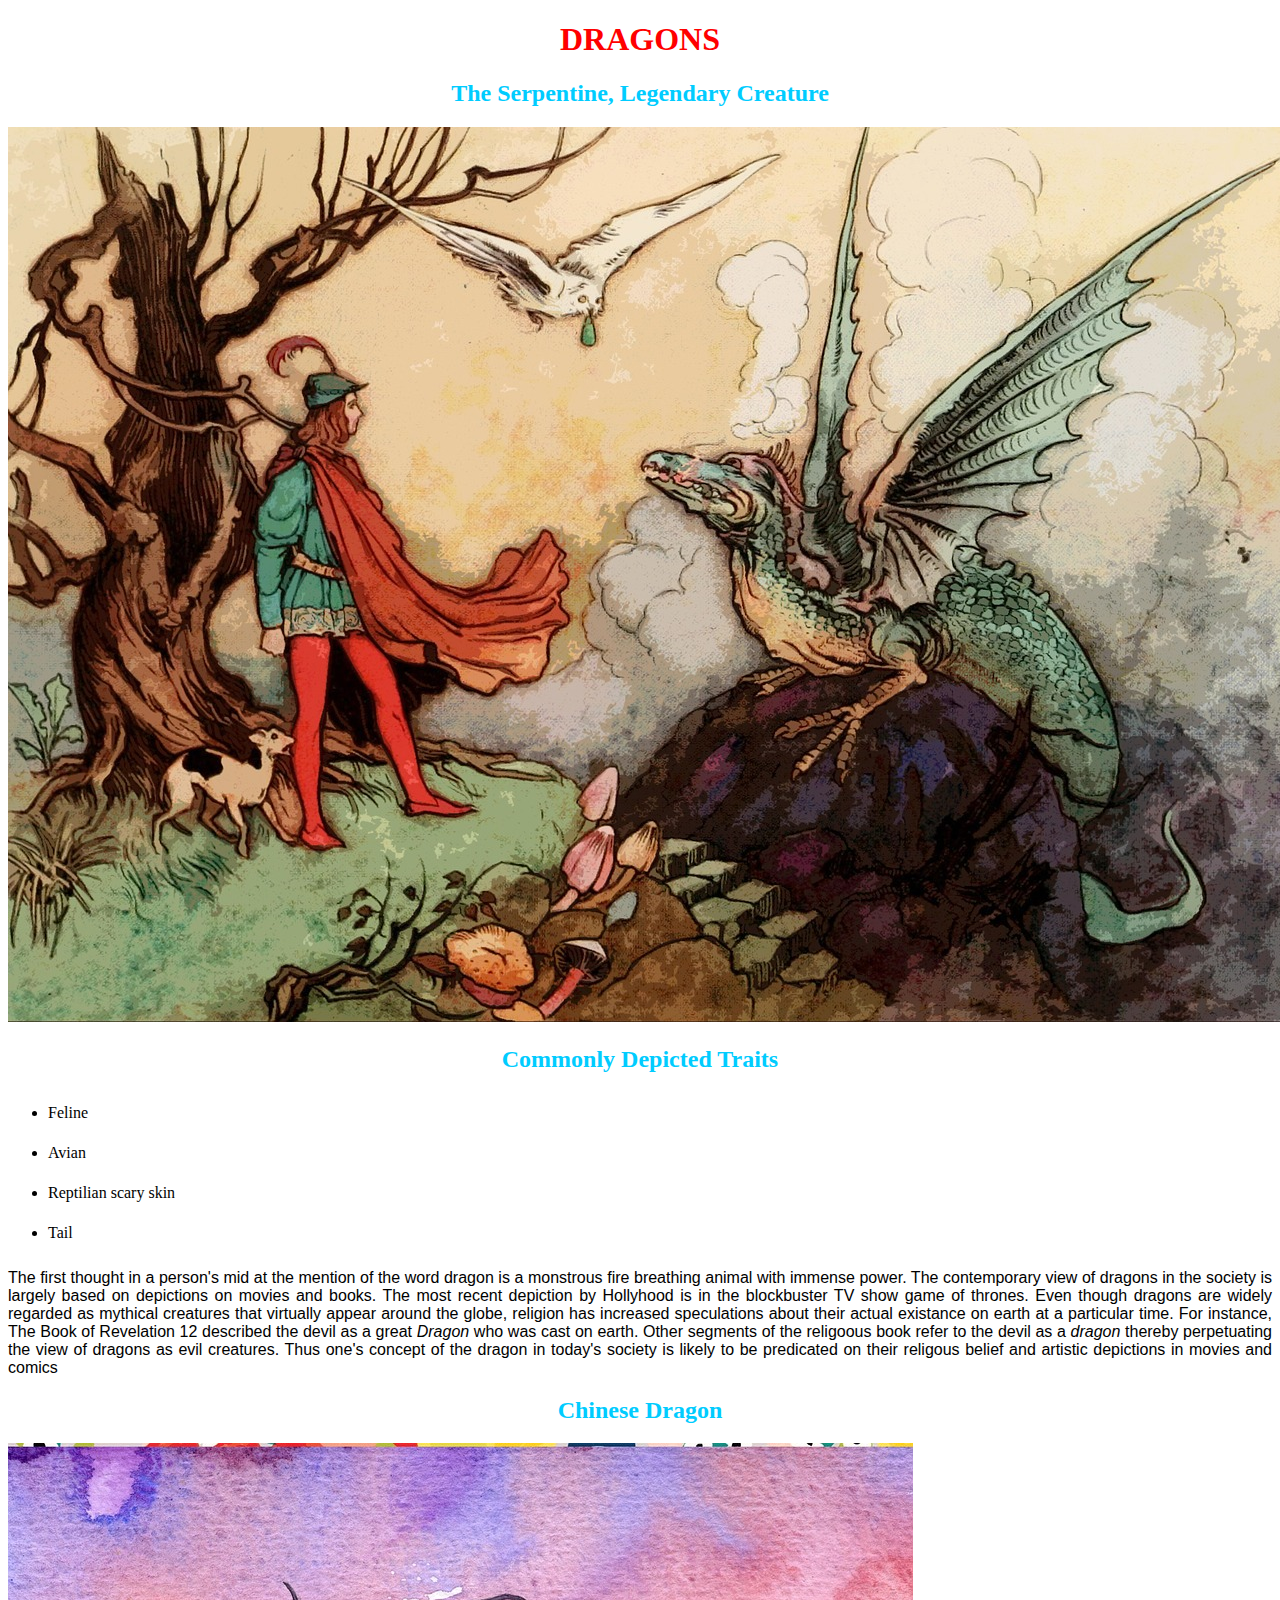
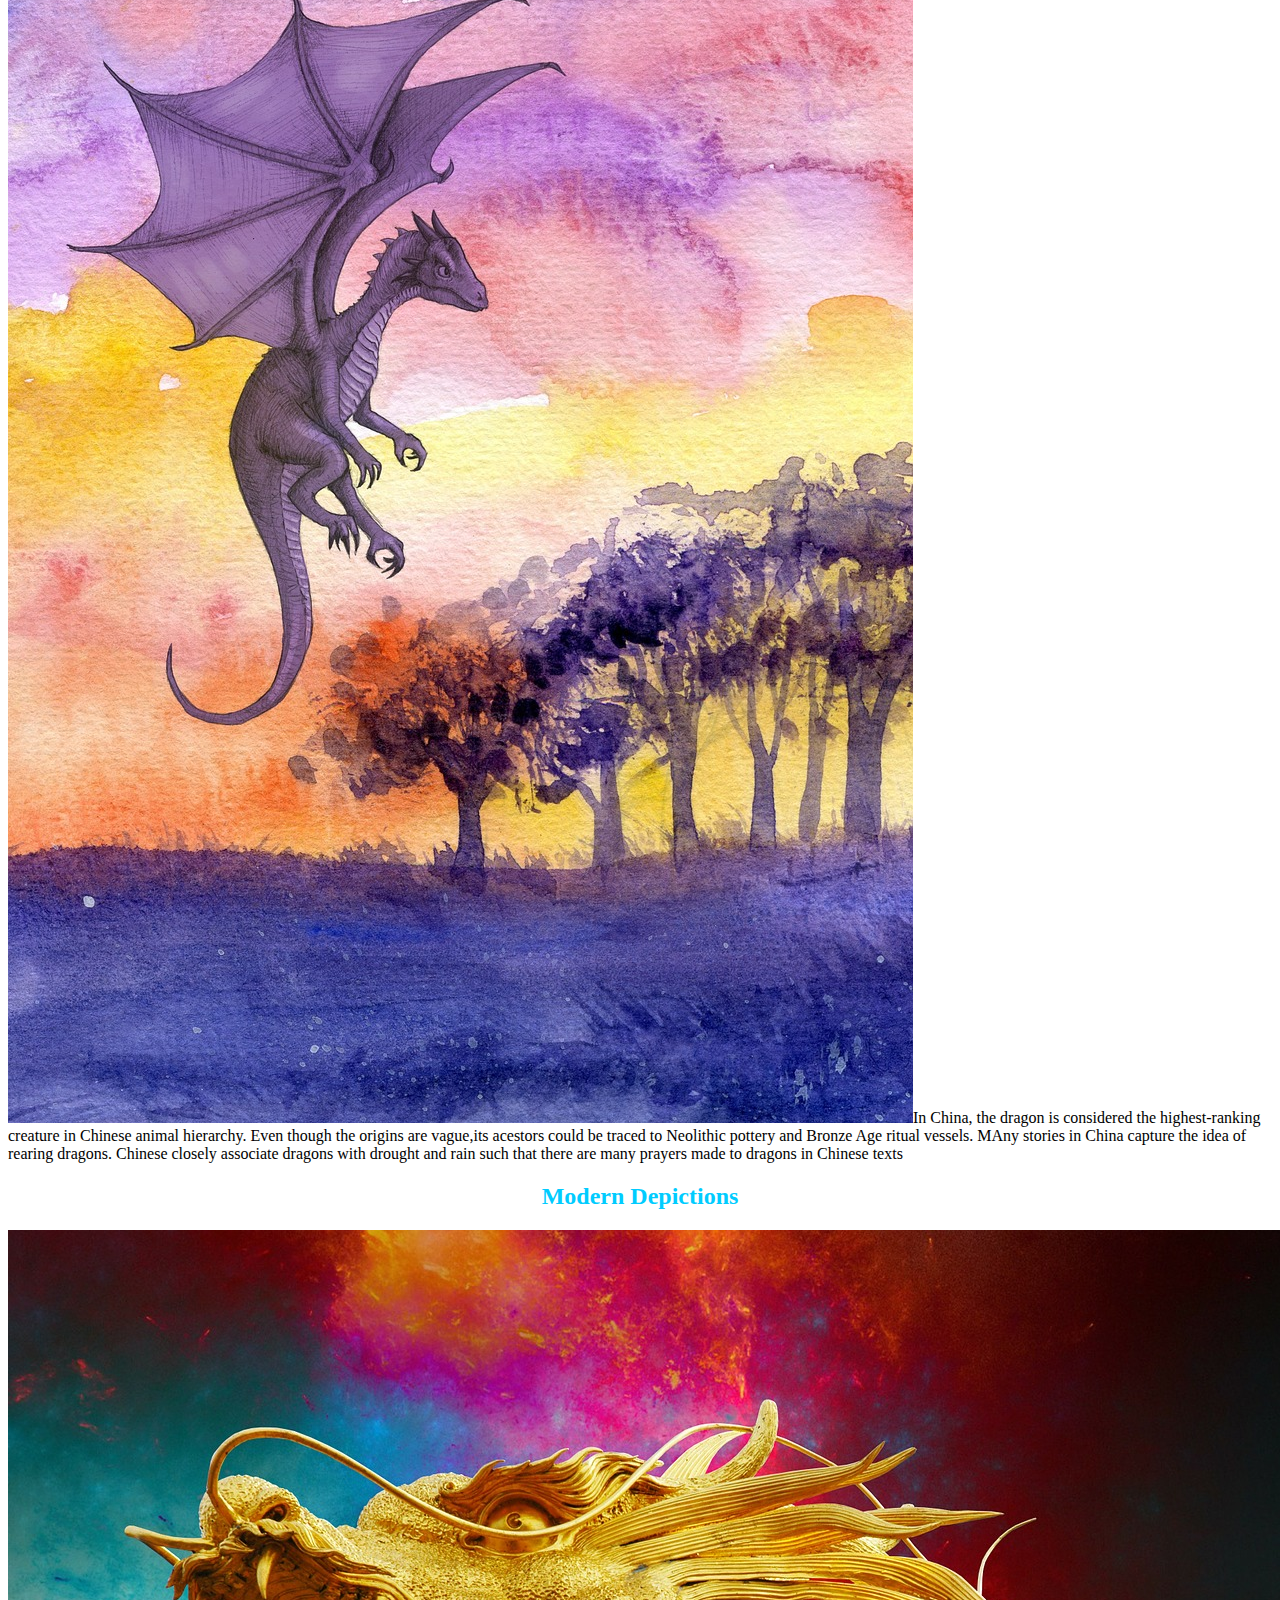
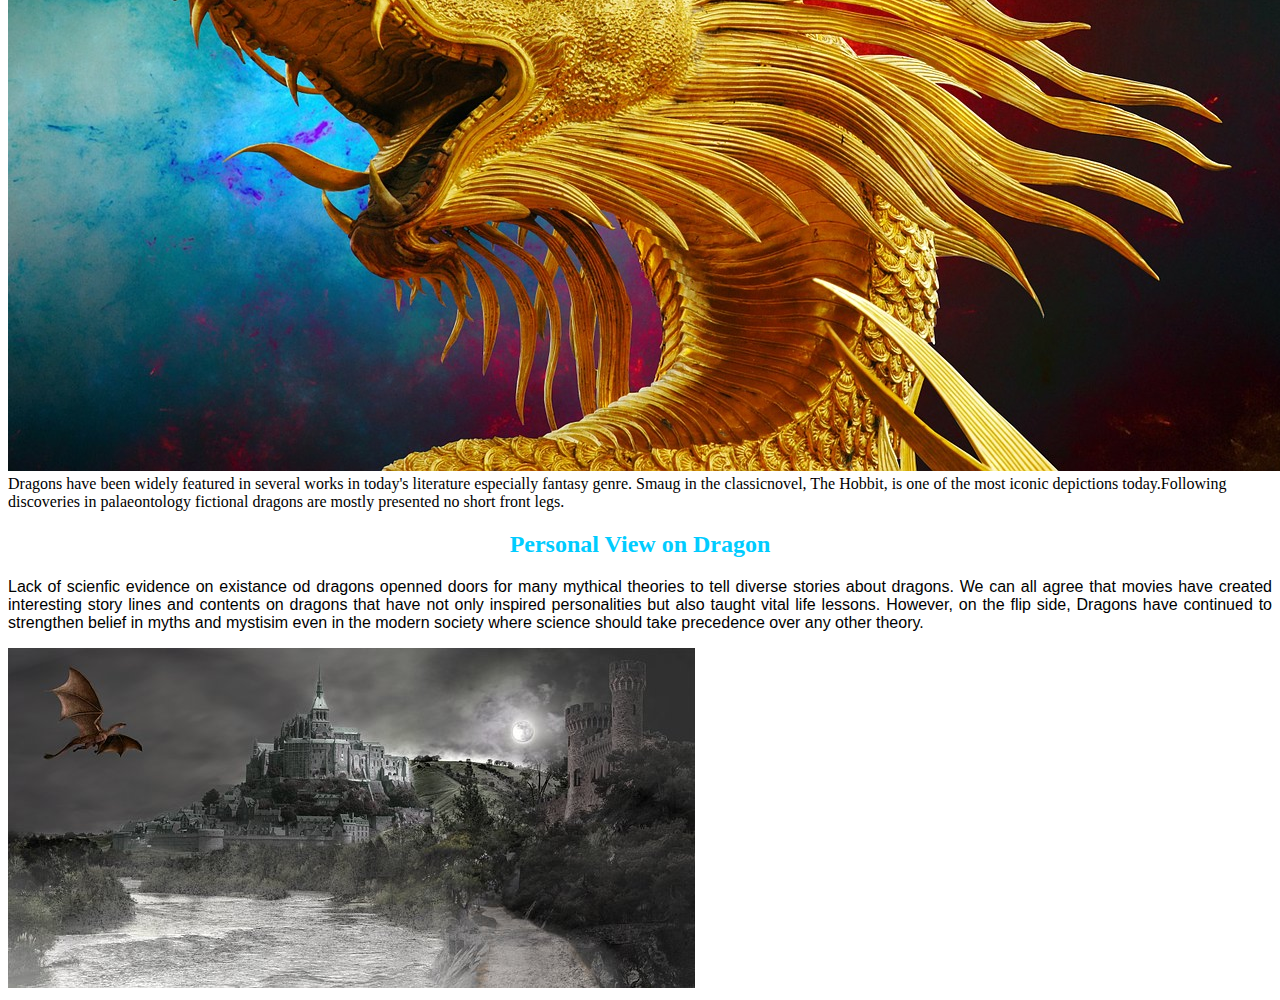
<file: index.html>
<!DOCTYPE html>
<html lang="en">

<head>
    <meta charset="UTF-8">
    <meta http-equiv="X-UA-Compatible" content="IE=edge">
    <meta name="viewport" content="width=device-width, initial-scale=1.0">
    <title>Dragon</title>
    <link href="CSS/style.css" rel="stylesheet" type="text/css">
</head>

<body>
    <h1>DRAGONS</h1>
    <h2>The Serpentine, Legendary Creature</h2>
    <img src="Dragon.jpg" alt="A created pic of dragon">
    <h2>Commonly Depicted Traits</h2>
    <ul>
        <li>Feline</li>
        <li>Avian</li>
        <li>Reptilian scary skin</li>
        <li>Tail</li>
    </ul>
    <p>The first thought in a person's mid at the mention of the word dragon is a monstrous fire breathing animal with
        immense power. The contemporary view of dragons in the society is largely based on depictions on movies and
        books. The most
        recent depiction by Hollyhood is in the blockbuster TV show game of thrones. Even though dragons are widely
        regarded as mythical
        creatures that virtually appear around the globe, religion has increased speculations about their actual
        existance on earth at a particular time. For instance, The Book of Revelation 12 described
        the devil
        as a great <em>Dragon</em> who was cast on earth. Other segments of the religoous book refer to the devil as a
        <em>dragon</em> thereby perpetuating the view of dragons as evil creatures. Thus one's concept of the dragon in
        today's society
        is likely to be predicated on their religous belief and artistic depictions in movies and comics
    </p>
    <h2>Chinese Dragon</h2>
    <img src="Dragon1.jpg" alt="potrayal of a dragon" <p>In China, the dragon is considered the highest-ranking creature
    in Chinese animal hierarchy. Even though the
    origins are vague,its acestors could be traced to Neolithic pottery and Bronze Age ritual vessels. MAny stories in
    China capture
    the idea of rearing dragons. Chinese closely associate dragons with drought and rain such that there are many
    prayers made
    to dragons
    in Chinese texts</p>
    <h2>Modern Depictions</h2>
    <img src="Dragon3.jpg" alt="paint of dragon" <p>Dragons have been widely featured in several works in today's
    literature especially fantasy genre. Smaug
    in the classicnovel, The Hobbit, is one of the most iconic depictions today.Following discoveries in
    palaeontology fictional dragons are mostly presented no short front legs.</p>
    <h2>Personal View on Dragon</h2>
    <p>Lack of scienfic evidence on existance od dragons openned doors for many mythical theories to tell diverse
        stories about dragons. We can all agree that movies have created interesting story lines and contents on dragons
        that have not only inspired personalities but also taught vital life lessons. However, on the flip side, Dragons
        have continued to strengthen belief in myths and mystisim even in the modern society where science should take
        precedence over any other theory.</p>
    <img src="Dragon2.jpg" alt="a movie scene of a dragon">


</body>

</html>
</file>
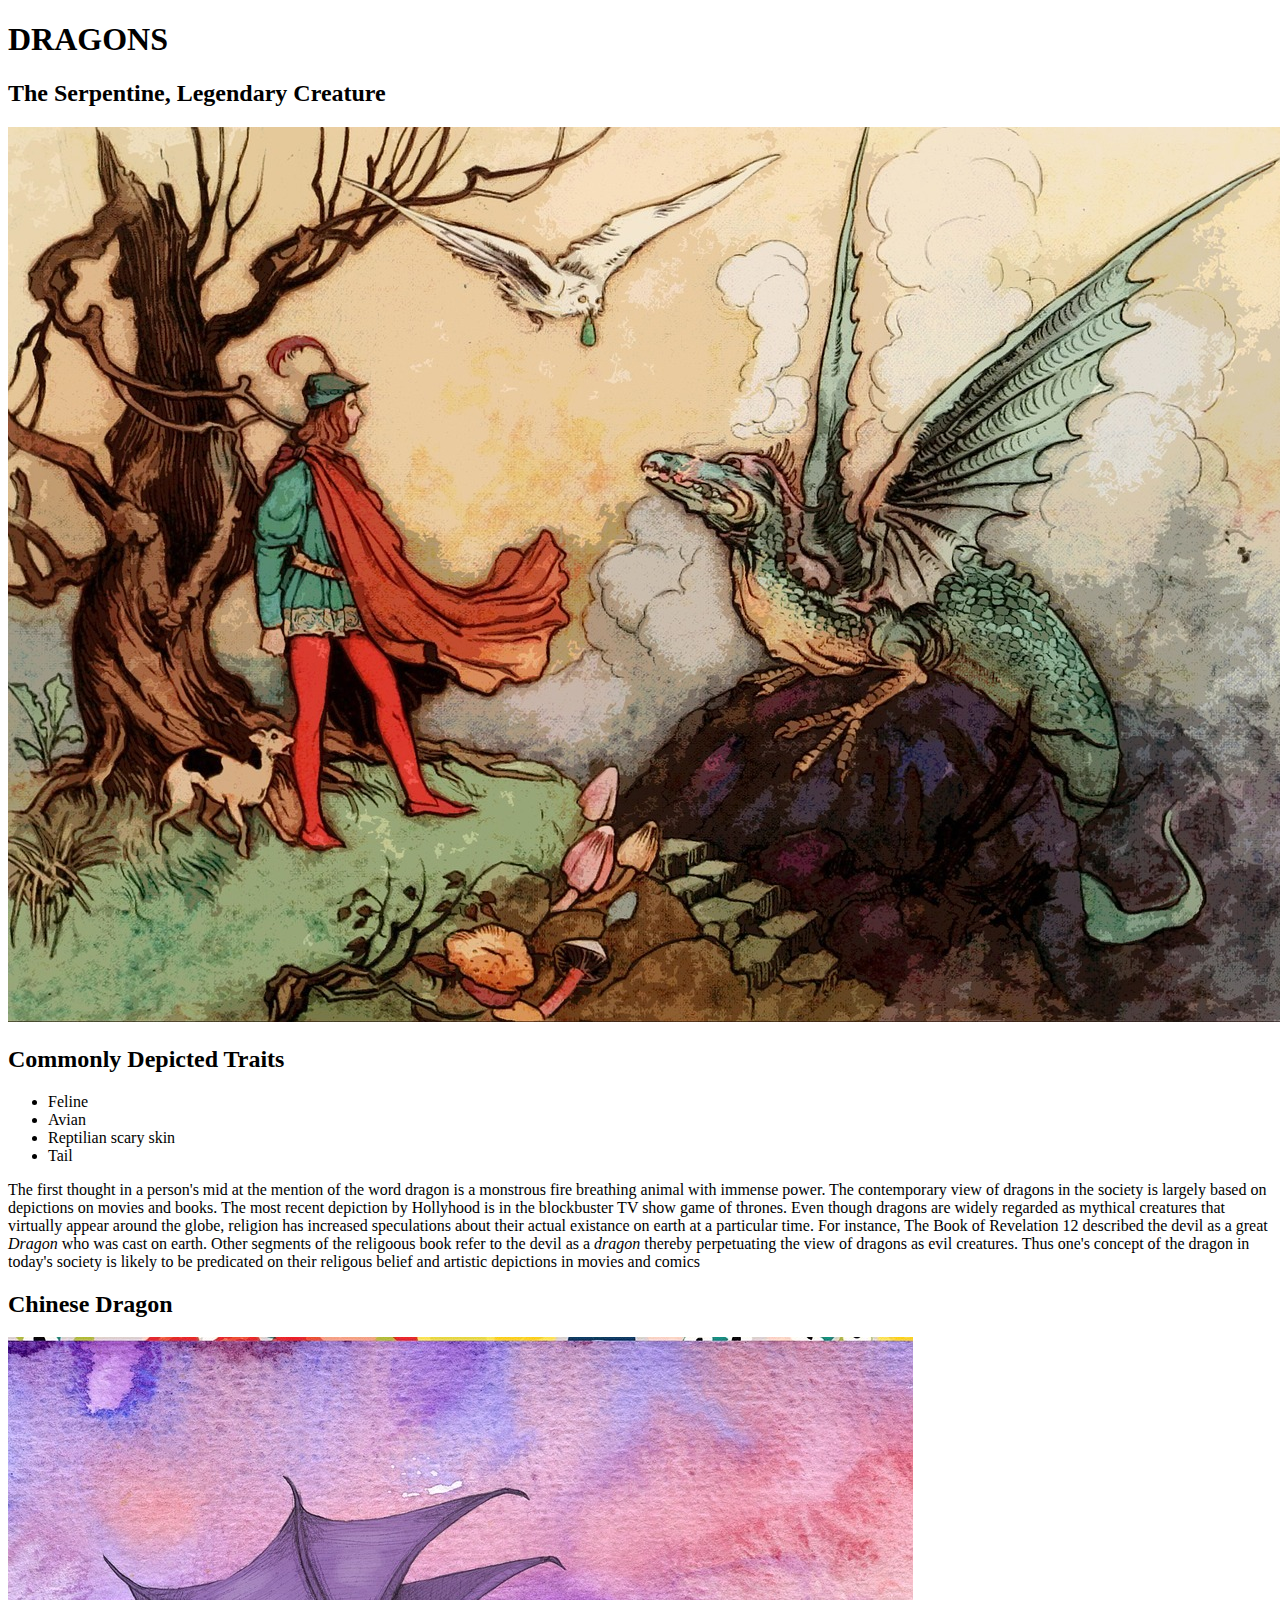
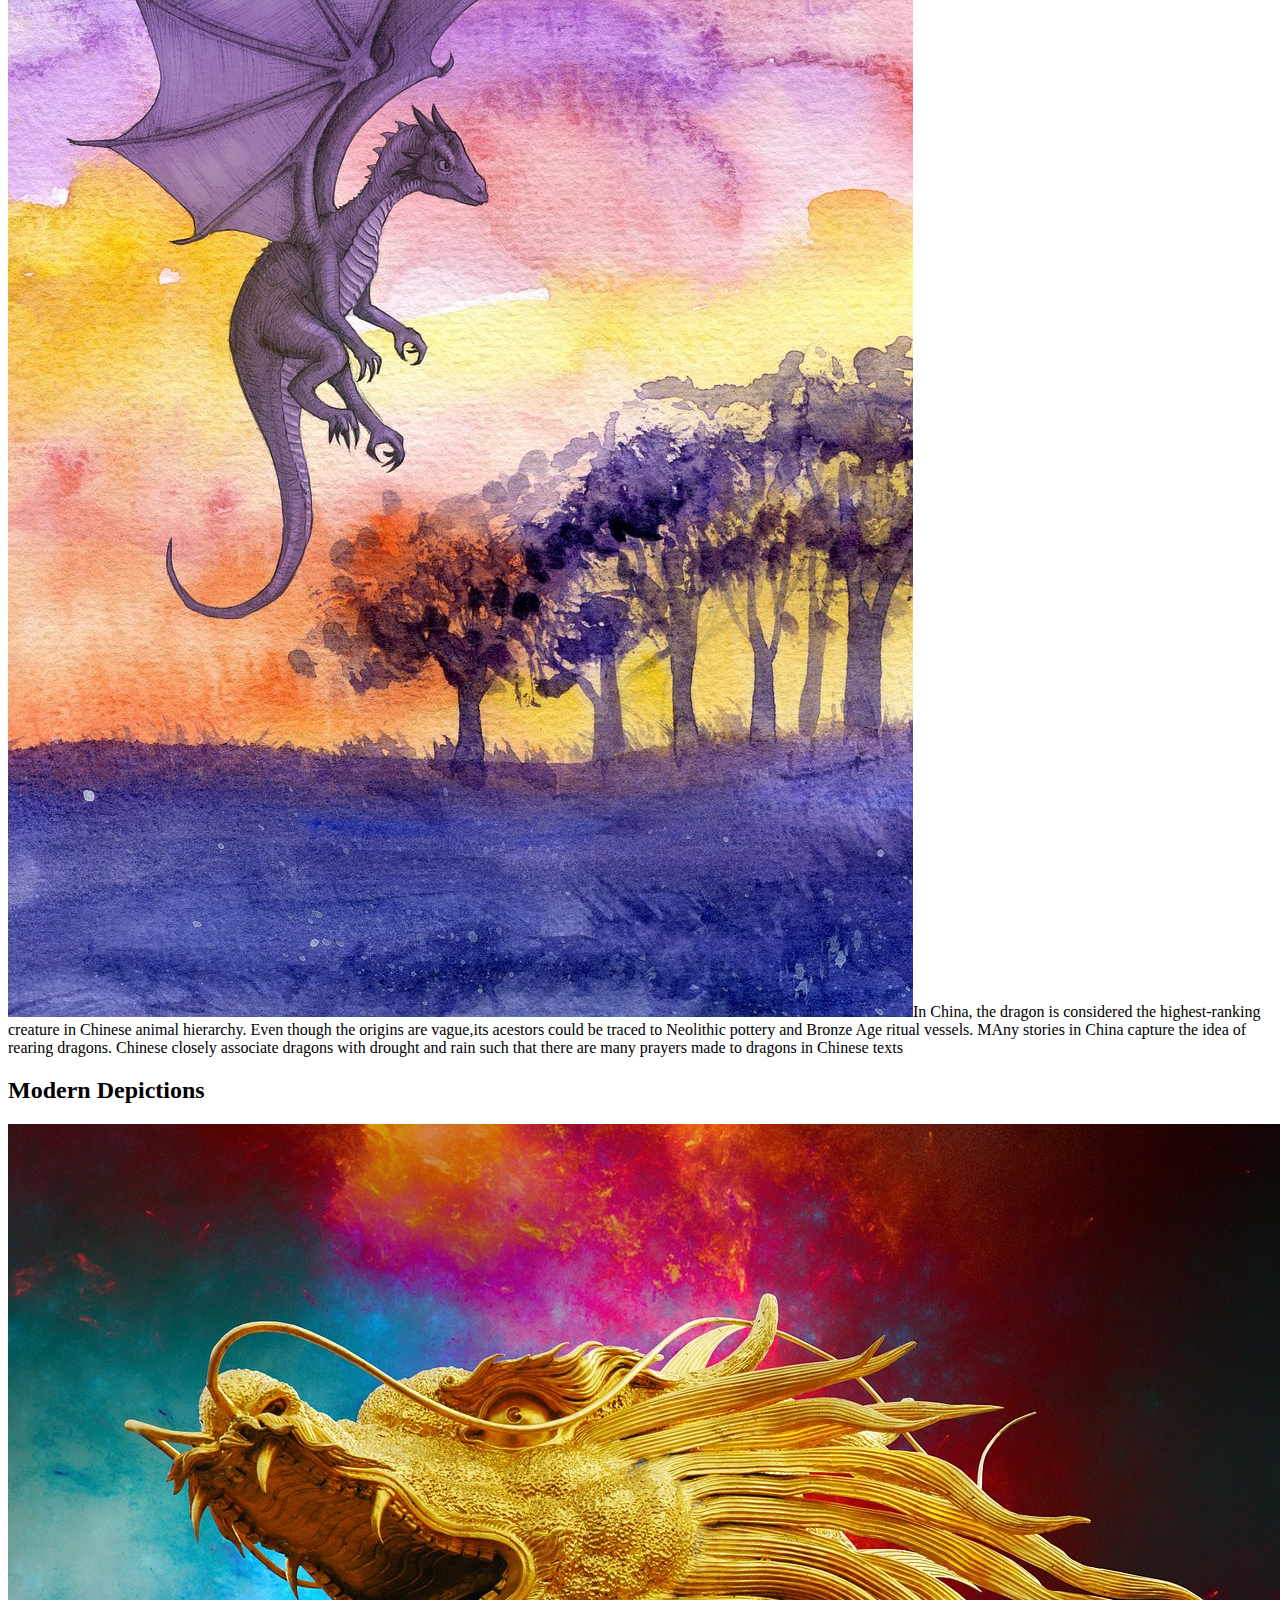
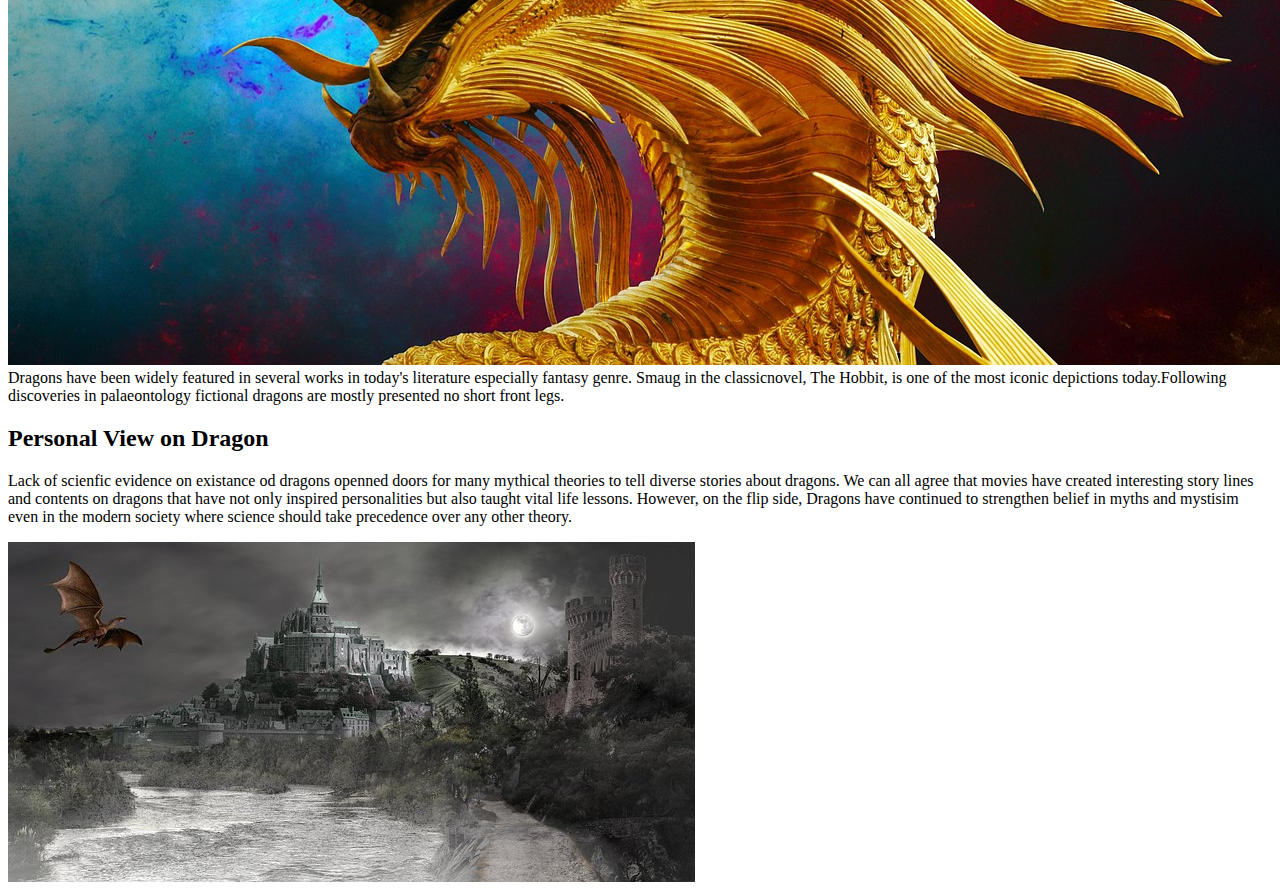
<file: PETWEB.html>
<!DOCTYPE html>
<html lang="en">

<head>
    <meta charset="UTF-8">
    <meta http-equiv="X-UA-Compatible" content="IE=edge">
    <meta name="viewport" content="width=device-width, initial-scale=1.0">
    <title>Dragon</title>
</head>

<body>
    <h1>DRAGONS</h1>
    <h2>The Serpentine, Legendary Creature</h2>
    <img src="Dragon.jpg" alt="A created pic of dragon">
    <h2>Commonly Depicted Traits</h2>
    <ul>
        <li>Feline</li>
        <li>Avian</li>
        <li>Reptilian scary skin</li>
        <li>Tail</li>
    </ul>
    <p>The first thought in a person's mid at the mention of the word dragon is a monstrous fire breathing animal with
        immense power. The contemporary view of dragons in the society is largely based on depictions on movies and
        books. The most
        recent depiction by Hollyhood is in the blockbuster TV show game of thrones. Even though dragons are widely
        regarded as mythical
        creatures that virtually appear around the globe, religion has increased speculations about their actual
        existance on earth at a particular time. For instance, The Book of Revelation 12 described
        the devil
        as a great <em>Dragon</em> who was cast on earth. Other segments of the religoous book refer to the devil as a
        <em>dragon</em> thereby perpetuating the view of dragons as evil creatures. Thus one's concept of the dragon in
        today's society
        is likely to be predicated on their religous belief and artistic depictions in movies and comics
    </p>
    <h2>Chinese Dragon</h2>
    <img src="Dragon1.jpg" alt="potrayal of a dragon" <p>In China, the dragon is considered the highest-ranking creature
    in Chinese animal hierarchy. Even though the
    origins are vague,its acestors could be traced to Neolithic pottery and Bronze Age ritual vessels. MAny stories in
    China capture
    the idea of rearing dragons. Chinese closely associate dragons with drought and rain such that there are many
    prayers made
    to dragons
    in Chinese texts</p>
    <h2>Modern Depictions</h2>
    <img src="Dragon3.jpg" alt="paint of dragon" <p>Dragons have been widely featured in several works in today's
    literature especially fantasy genre. Smaug
    in the classicnovel, The Hobbit, is one of the most iconic depictions today.Following discoveries in
    palaeontology fictional dragons are mostly presented no short front legs.</p>
    <h2>Personal View on Dragon</h2>
    <p>Lack of scienfic evidence on existance od dragons openned doors for many mythical theories to tell diverse
        stories about dragons. We can all agree that movies have created interesting story lines and contents on dragons
        that have not only inspired personalities but also taught vital life lessons. However, on the flip side, Dragons
        have continued to strengthen belief in myths and mystisim even in the modern society where science should take
        precedence over any other theory.</p>
    <img src="Dragon2.jpg" alt="a movie scene of a dragon">


</body>

</html>
</file>
<file: CSS/style.css>
h1{
    color: #0000FF;
    text-align: center;
  }
  h2{
    color: #00CCFF;
    text-align: center;
  }
  p {
    font-family: sans-serif;
    text-align: justify;
  }
  ul {
      line-height: 40px;
  }
  h1{
      color: #FF0000;
  }
  body{
      background: #fff url(http://csszengarden.com/001/blossoms.jpg) no-repeat bottom;
  }
</file>
